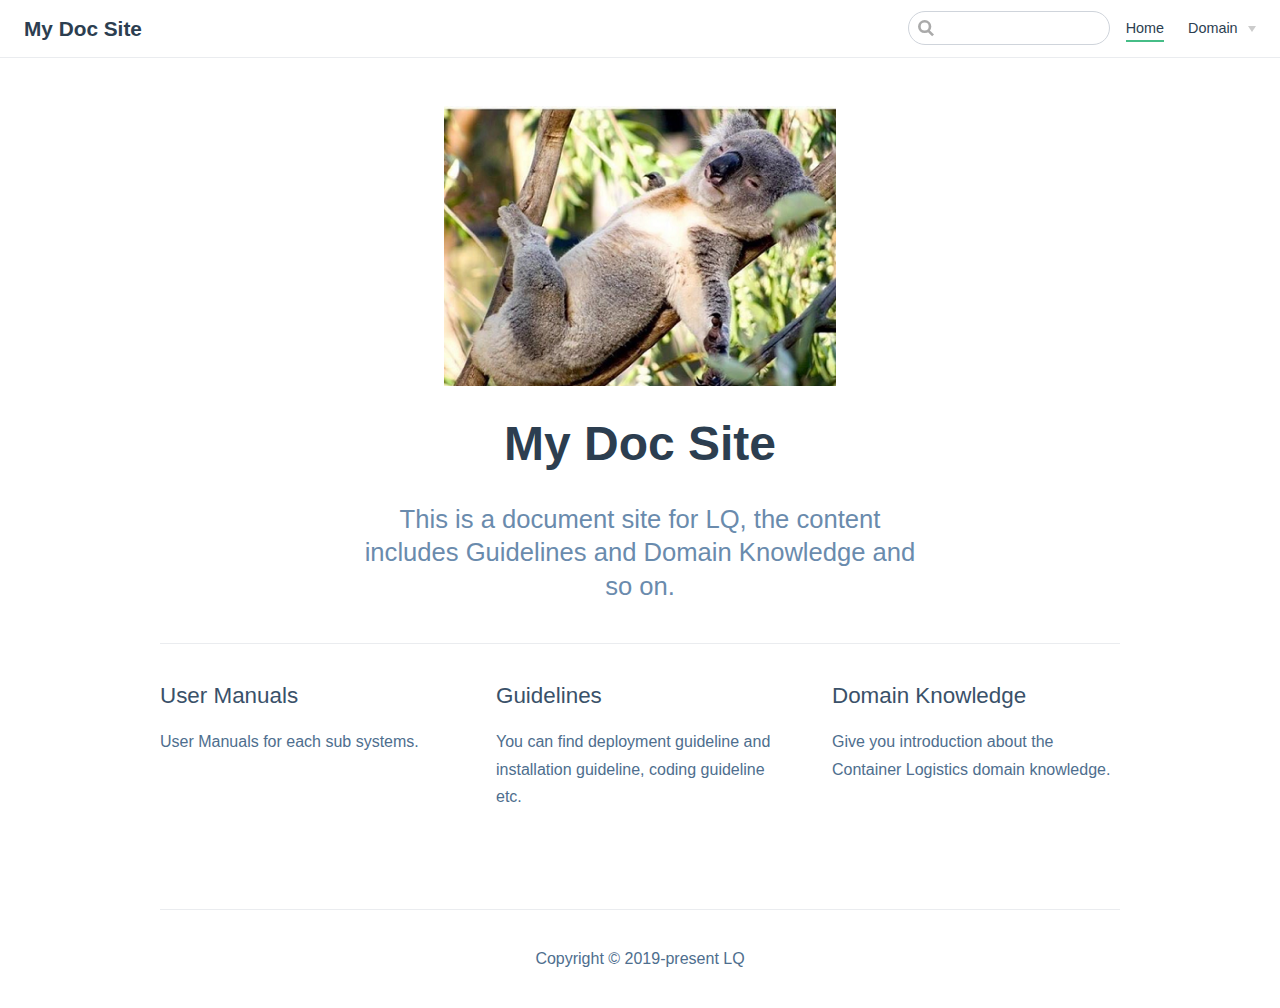
<file: index.html>
<!DOCTYPE html>
<html lang="en-US">
  <head>
    <meta charset="utf-8">
    <meta name="viewport" content="width=device-width,initial-scale=1">
    <title>My Doc Site</title>
    <meta name="description" content="This is a document site for LQ, the content includes Guidelines and Domain Knowledge and so on.">
    
    
    <link rel="preload" href="/assets/css/0.styles.d21b08ad.css" as="style"><link rel="preload" href="/assets/js/app.0fc9fb49.js" as="script"><link rel="preload" href="/assets/js/2.1925e82a.js" as="script"><link rel="preload" href="/assets/js/7.3374bdee.js" as="script"><link rel="prefetch" href="/assets/js/3.d5eb1053.js"><link rel="prefetch" href="/assets/js/4.e0b59745.js"><link rel="prefetch" href="/assets/js/5.3c36150b.js"><link rel="prefetch" href="/assets/js/6.ea63ecef.js"><link rel="prefetch" href="/assets/js/8.45002ef2.js">
    <link rel="stylesheet" href="/assets/css/0.styles.d21b08ad.css">
  </head>
  <body>
    <div id="app" data-server-rendered="true"><div class="theme-container no-sidebar"><header class="navbar"><div class="sidebar-button"><svg xmlns="http://www.w3.org/2000/svg" aria-hidden="true" role="img" viewBox="0 0 448 512" class="icon"><path fill="currentColor" d="M436 124H12c-6.627 0-12-5.373-12-12V80c0-6.627 5.373-12 12-12h424c6.627 0 12 5.373 12 12v32c0 6.627-5.373 12-12 12zm0 160H12c-6.627 0-12-5.373-12-12v-32c0-6.627 5.373-12 12-12h424c6.627 0 12 5.373 12 12v32c0 6.627-5.373 12-12 12zm0 160H12c-6.627 0-12-5.373-12-12v-32c0-6.627 5.373-12 12-12h424c6.627 0 12 5.373 12 12v32c0 6.627-5.373 12-12 12z"></path></svg></div> <a href="/" class="home-link router-link-exact-active router-link-active"><!----> <span class="site-name">My Doc Site</span></a> <div class="links"><div class="search-box"><input aria-label="Search" autocomplete="off" spellcheck="false" value=""> <!----></div> <nav class="nav-links can-hide"><div class="nav-item"><a href="/" class="nav-link router-link-exact-active router-link-active">Home</a></div><div class="nav-item"><div class="dropdown-wrapper"><a class="dropdown-title"><span class="title">Domain</span> <span class="arrow right"></span></a> <ul class="nav-dropdown" style="display:none;"><li class="dropdown-item"><!----> <a href="/Domain/Vessel Planning.html" class="nav-link">Vessel Planning</a></li><li class="dropdown-item"><!----> <a href="/Domain/Yard Planning.html" class="nav-link">Yard Planning</a></li></ul></div></div> <!----></nav></div></header> <div class="sidebar-mask"></div> <aside class="sidebar"><nav class="nav-links"><div class="nav-item"><a href="/" class="nav-link router-link-exact-active router-link-active">Home</a></div><div class="nav-item"><div class="dropdown-wrapper"><a class="dropdown-title"><span class="title">Domain</span> <span class="arrow right"></span></a> <ul class="nav-dropdown" style="display:none;"><li class="dropdown-item"><!----> <a href="/Domain/Vessel Planning.html" class="nav-link">Vessel Planning</a></li><li class="dropdown-item"><!----> <a href="/Domain/Yard Planning.html" class="nav-link">Yard Planning</a></li></ul></div></div> <!----></nav>  <!----> </aside> <main aria-labelledby="main-title" class="home"><header class="hero"><img src="/img/lq.png" alt="hero"> <h1 id="main-title">My Doc Site</h1> <p class="description">
      This is a document site for LQ, the content includes Guidelines and Domain Knowledge and so on.
    </p> <!----></header> <div class="features"><div class="feature"><h2>User Manuals</h2> <p>User Manuals for each sub systems.</p></div><div class="feature"><h2>Guidelines</h2> <p>You can find deployment guideline and installation guideline, coding guideline etc.</p></div><div class="feature"><h2>Domain Knowledge</h2> <p>Give you introduction about the Container Logistics domain knowledge.</p></div></div> <div class="content default"></div> <div class="footer">
    Copyright © 2019-present LQ
  </div></main></div><div class="global-ui"></div></div>
    <script src="/assets/js/app.0fc9fb49.js" defer></script><script src="/assets/js/2.1925e82a.js" defer></script><script src="/assets/js/7.3374bdee.js" defer></script>
  </body>
</html>
</file>
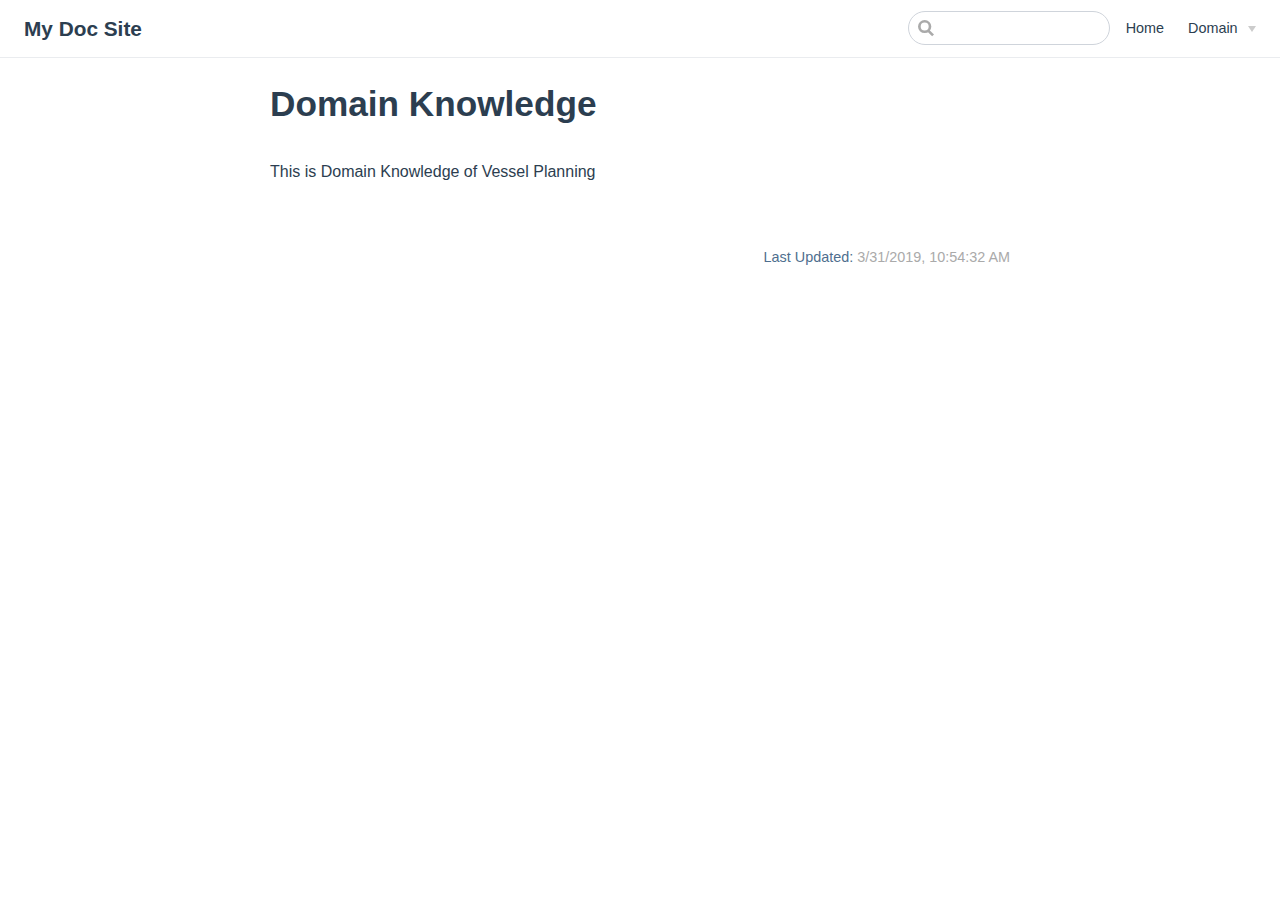
<file: Domain/Vessel Planning.html>
<!DOCTYPE html>
<html lang="en-US">
  <head>
    <meta charset="utf-8">
    <meta name="viewport" content="width=device-width,initial-scale=1">
    <title>Domain Knowledge | My Doc Site</title>
    <meta name="description" content="This is a document site for LQ, the content includes Guidelines and Domain Knowledge and so on.">
    
    
    <link rel="preload" href="/assets/css/0.styles.d21b08ad.css" as="style"><link rel="preload" href="/assets/js/app.0fc9fb49.js" as="script"><link rel="preload" href="/assets/js/2.1925e82a.js" as="script"><link rel="preload" href="/assets/js/5.3c36150b.js" as="script"><link rel="prefetch" href="/assets/js/3.d5eb1053.js"><link rel="prefetch" href="/assets/js/4.e0b59745.js"><link rel="prefetch" href="/assets/js/6.ea63ecef.js"><link rel="prefetch" href="/assets/js/7.3374bdee.js"><link rel="prefetch" href="/assets/js/8.45002ef2.js">
    <link rel="stylesheet" href="/assets/css/0.styles.d21b08ad.css">
  </head>
  <body>
    <div id="app" data-server-rendered="true"><div class="theme-container no-sidebar"><header class="navbar"><div class="sidebar-button"><svg xmlns="http://www.w3.org/2000/svg" aria-hidden="true" role="img" viewBox="0 0 448 512" class="icon"><path fill="currentColor" d="M436 124H12c-6.627 0-12-5.373-12-12V80c0-6.627 5.373-12 12-12h424c6.627 0 12 5.373 12 12v32c0 6.627-5.373 12-12 12zm0 160H12c-6.627 0-12-5.373-12-12v-32c0-6.627 5.373-12 12-12h424c6.627 0 12 5.373 12 12v32c0 6.627-5.373 12-12 12zm0 160H12c-6.627 0-12-5.373-12-12v-32c0-6.627 5.373-12 12-12h424c6.627 0 12 5.373 12 12v32c0 6.627-5.373 12-12 12z"></path></svg></div> <a href="/" class="home-link router-link-active"><!----> <span class="site-name">My Doc Site</span></a> <div class="links"><div class="search-box"><input aria-label="Search" autocomplete="off" spellcheck="false" value=""> <!----></div> <nav class="nav-links can-hide"><div class="nav-item"><a href="/" class="nav-link">Home</a></div><div class="nav-item"><div class="dropdown-wrapper"><a class="dropdown-title"><span class="title">Domain</span> <span class="arrow right"></span></a> <ul class="nav-dropdown" style="display:none;"><li class="dropdown-item"><!----> <a href="/Domain/Vessel Planning.html" class="nav-link">Vessel Planning</a></li><li class="dropdown-item"><!----> <a href="/Domain/Yard Planning.html" class="nav-link">Yard Planning</a></li></ul></div></div> <!----></nav></div></header> <div class="sidebar-mask"></div> <aside class="sidebar"><nav class="nav-links"><div class="nav-item"><a href="/" class="nav-link">Home</a></div><div class="nav-item"><div class="dropdown-wrapper"><a class="dropdown-title"><span class="title">Domain</span> <span class="arrow right"></span></a> <ul class="nav-dropdown" style="display:none;"><li class="dropdown-item"><!----> <a href="/Domain/Vessel Planning.html" class="nav-link">Vessel Planning</a></li><li class="dropdown-item"><!----> <a href="/Domain/Yard Planning.html" class="nav-link">Yard Planning</a></li></ul></div></div> <!----></nav>  <!----> </aside> <main class="page"> <div class="content default"><h1 id="domain-knowledge"><a href="#domain-knowledge" aria-hidden="true" class="header-anchor">#</a> Domain Knowledge</h1> <p>This is Domain Knowledge of Vessel Planning</p></div> <footer class="page-edit"><!----> <div class="last-updated"><span class="prefix">Last Updated: </span> <span class="time">3/31/2019, 10:54:32 AM</span></div></footer> <!----> </main></div><div class="global-ui"></div></div>
    <script src="/assets/js/app.0fc9fb49.js" defer></script><script src="/assets/js/2.1925e82a.js" defer></script><script src="/assets/js/5.3c36150b.js" defer></script>
  </body>
</html>
</file>
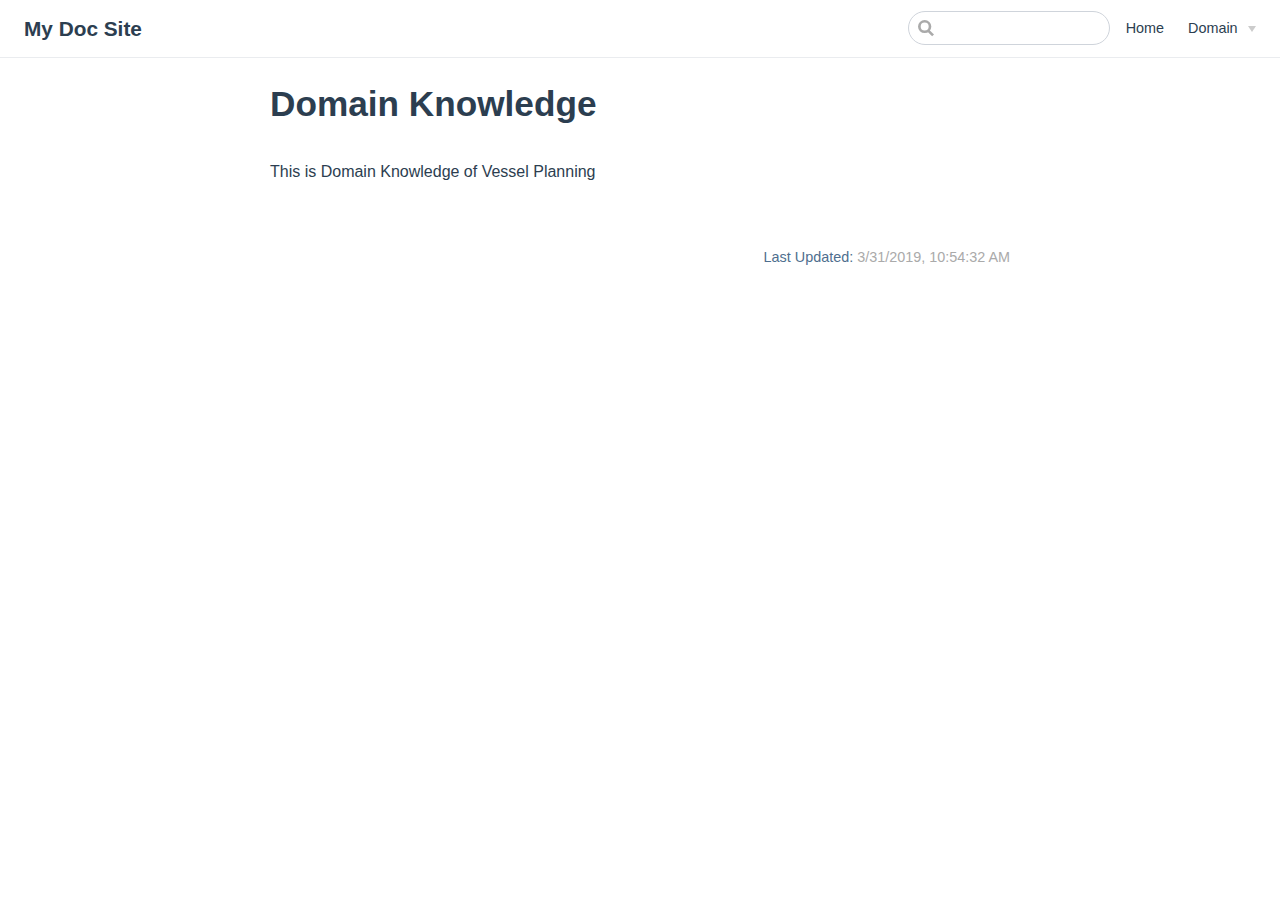
<file: Domain/Yard Planning.html>
<!DOCTYPE html>
<html lang="en-US">
  <head>
    <meta charset="utf-8">
    <meta name="viewport" content="width=device-width,initial-scale=1">
    <title>Domain Knowledge | My Doc Site</title>
    <meta name="description" content="This is a document site for LQ, the content includes Guidelines and Domain Knowledge and so on.">
    
    
    <link rel="preload" href="/assets/css/0.styles.d21b08ad.css" as="style"><link rel="preload" href="/assets/js/app.0fc9fb49.js" as="script"><link rel="preload" href="/assets/js/2.1925e82a.js" as="script"><link rel="preload" href="/assets/js/6.ea63ecef.js" as="script"><link rel="prefetch" href="/assets/js/3.d5eb1053.js"><link rel="prefetch" href="/assets/js/4.e0b59745.js"><link rel="prefetch" href="/assets/js/5.3c36150b.js"><link rel="prefetch" href="/assets/js/7.3374bdee.js"><link rel="prefetch" href="/assets/js/8.45002ef2.js">
    <link rel="stylesheet" href="/assets/css/0.styles.d21b08ad.css">
  </head>
  <body>
    <div id="app" data-server-rendered="true"><div class="theme-container no-sidebar"><header class="navbar"><div class="sidebar-button"><svg xmlns="http://www.w3.org/2000/svg" aria-hidden="true" role="img" viewBox="0 0 448 512" class="icon"><path fill="currentColor" d="M436 124H12c-6.627 0-12-5.373-12-12V80c0-6.627 5.373-12 12-12h424c6.627 0 12 5.373 12 12v32c0 6.627-5.373 12-12 12zm0 160H12c-6.627 0-12-5.373-12-12v-32c0-6.627 5.373-12 12-12h424c6.627 0 12 5.373 12 12v32c0 6.627-5.373 12-12 12zm0 160H12c-6.627 0-12-5.373-12-12v-32c0-6.627 5.373-12 12-12h424c6.627 0 12 5.373 12 12v32c0 6.627-5.373 12-12 12z"></path></svg></div> <a href="/" class="home-link router-link-active"><!----> <span class="site-name">My Doc Site</span></a> <div class="links"><div class="search-box"><input aria-label="Search" autocomplete="off" spellcheck="false" value=""> <!----></div> <nav class="nav-links can-hide"><div class="nav-item"><a href="/" class="nav-link">Home</a></div><div class="nav-item"><div class="dropdown-wrapper"><a class="dropdown-title"><span class="title">Domain</span> <span class="arrow right"></span></a> <ul class="nav-dropdown" style="display:none;"><li class="dropdown-item"><!----> <a href="/Domain/Vessel Planning.html" class="nav-link">Vessel Planning</a></li><li class="dropdown-item"><!----> <a href="/Domain/Yard Planning.html" class="nav-link">Yard Planning</a></li></ul></div></div> <!----></nav></div></header> <div class="sidebar-mask"></div> <aside class="sidebar"><nav class="nav-links"><div class="nav-item"><a href="/" class="nav-link">Home</a></div><div class="nav-item"><div class="dropdown-wrapper"><a class="dropdown-title"><span class="title">Domain</span> <span class="arrow right"></span></a> <ul class="nav-dropdown" style="display:none;"><li class="dropdown-item"><!----> <a href="/Domain/Vessel Planning.html" class="nav-link">Vessel Planning</a></li><li class="dropdown-item"><!----> <a href="/Domain/Yard Planning.html" class="nav-link">Yard Planning</a></li></ul></div></div> <!----></nav>  <!----> </aside> <main class="page"> <div class="content default"><h1 id="domain-knowledge"><a href="#domain-knowledge" aria-hidden="true" class="header-anchor">#</a> Domain Knowledge</h1> <p>This is Domain Knowledge of Vessel Planning</p></div> <footer class="page-edit"><!----> <div class="last-updated"><span class="prefix">Last Updated: </span> <span class="time">3/31/2019, 10:54:32 AM</span></div></footer> <!----> </main></div><div class="global-ui"></div></div>
    <script src="/assets/js/app.0fc9fb49.js" defer></script><script src="/assets/js/2.1925e82a.js" defer></script><script src="/assets/js/6.ea63ecef.js" defer></script>
  </body>
</html>
</file>
<file: assets/css/0.styles.d21b08ad.css>
#nprogress{pointer-events:none}#nprogress .bar{background:#3eaf7c;position:fixed;z-index:1031;top:0;left:0;width:100%;height:2px}#nprogress .peg{display:block;position:absolute;right:0;width:100px;height:100%;box-shadow:0 0 10px #3eaf7c,0 0 5px #3eaf7c;opacity:1;transform:rotate(3deg) translateY(-4px)}#nprogress .spinner{display:block;position:fixed;z-index:1031;top:15px;right:15px}#nprogress .spinner-icon{width:18px;height:18px;box-sizing:border-box;border:2px solid transparent;border-top-color:#3eaf7c;border-left-color:#3eaf7c;border-radius:50%;animation:nprogress-spinner .4s linear infinite}.nprogress-custom-parent{overflow:hidden;position:relative}.nprogress-custom-parent #nprogress .bar,.nprogress-custom-parent #nprogress .spinner{position:absolute}@keyframes nprogress-spinner{0%{transform:rotate(0deg)}to{transform:rotate(1turn)}}.icon.outbound{color:#aaa;display:inline-block;vertical-align:middle;position:relative;top:-1px}.home{padding:3.6rem 2rem 0;max-width:960px;margin:0 auto;display:block}.home .hero{text-align:center}.home .hero img{max-width:100%;max-height:280px;display:block;margin:3rem auto 1.5rem}.home .hero h1{font-size:3rem}.home .hero .action,.home .hero .description,.home .hero h1{margin:1.8rem auto}.home .hero .description{max-width:35rem;font-size:1.6rem;line-height:1.3;color:#6a8bad}.home .hero .action-button{display:inline-block;font-size:1.2rem;color:#fff;background-color:#3eaf7c;padding:.8rem 1.6rem;border-radius:4px;transition:background-color .1s ease;box-sizing:border-box;border-bottom:1px solid #389d70}.home .hero .action-button:hover{background-color:#4abf8a}.home .features{border-top:1px solid #eaecef;padding:1.2rem 0;margin-top:2.5rem;display:flex;flex-wrap:wrap;align-items:flex-start;align-content:stretch;justify-content:space-between}.home .feature{flex-grow:1;flex-basis:30%;max-width:30%}.home .feature h2{font-size:1.4rem;font-weight:500;border-bottom:none;padding-bottom:0;color:#3a5169}.home .feature p{color:#4e6e8e}.home .footer{padding:2.5rem;border-top:1px solid #eaecef;text-align:center;color:#4e6e8e}@media (max-width:719px){.home .features{flex-direction:column}.home .feature{max-width:100%;padding:0 2.5rem}}@media (max-width:419px){.home{padding-left:1.5rem;padding-right:1.5rem}.home .hero img{max-height:210px;margin:2rem auto 1.2rem}.home .hero h1{font-size:2rem}.home .hero .action,.home .hero .description,.home .hero h1{margin:1.2rem auto}.home .hero .description{font-size:1.2rem}.home .hero .action-button{font-size:1rem;padding:.6rem 1.2rem}.home .feature h2{font-size:1.25rem}}.search-box{display:inline-block;position:relative;margin-right:1rem}.search-box input{cursor:text;width:10rem;height:2rem;color:#4e6e8e;display:inline-block;border:1px solid #cfd4db;border-radius:2rem;font-size:.9rem;line-height:2rem;padding:0 .5rem 0 2rem;outline:none;transition:all .2s ease;background:#fff url(/assets/img/search.83621669.svg) .6rem .5rem no-repeat;background-size:1rem}.search-box input:focus{cursor:auto;border-color:#3eaf7c}.search-box .suggestions{background:#fff;width:20rem;position:absolute;top:1.5rem;border:1px solid #cfd4db;border-radius:6px;padding:.4rem;list-style-type:none}.search-box .suggestions.align-right{right:0}.search-box .suggestion{line-height:1.4;padding:.4rem .6rem;border-radius:4px;cursor:pointer}.search-box .suggestion a{white-space:normal;color:#5d82a6}.search-box .suggestion a .page-title{font-weight:600}.search-box .suggestion a .header{font-size:.9em;margin-left:.25em}.search-box .suggestion.focused{background-color:#f3f4f5}.search-box .suggestion.focused a{color:#3eaf7c}@media (max-width:959px){.search-box input{cursor:pointer;width:0;border-color:transparent;position:relative}.search-box input:focus{cursor:text;left:0;width:10rem}}@media (-ms-high-contrast:none){.search-box input{height:2rem}}@media (max-width:959px) and (min-width:719px){.search-box .suggestions{left:0}}@media (max-width:719px){.search-box{margin-right:0}.search-box input{left:1rem}.search-box .suggestions{right:0}}@media (max-width:419px){.search-box .suggestions{width:calc(100vw - 4rem)}.search-box input:focus{width:8rem}}.sidebar-button{cursor:pointer;display:none;width:1.25rem;height:1.25rem;position:absolute;padding:.6rem;top:.6rem;left:1rem}.sidebar-button .icon{display:block;width:1.25rem;height:1.25rem}@media (max-width:719px){.sidebar-button{display:block}}.dropdown-enter,.dropdown-leave-to{height:0!important}.dropdown-wrapper{cursor:pointer}.dropdown-wrapper .dropdown-title{display:block}.dropdown-wrapper .dropdown-title:hover{border-color:transparent}.dropdown-wrapper .dropdown-title .arrow{vertical-align:middle;margin-top:-1px;margin-left:.4rem}.dropdown-wrapper .nav-dropdown .dropdown-item{color:inherit;line-height:1.7rem}.dropdown-wrapper .nav-dropdown .dropdown-item h4{margin:.45rem 0 0;border-top:1px solid #eee;padding:.45rem 1.5rem 0 1.25rem}.dropdown-wrapper .nav-dropdown .dropdown-item .dropdown-subitem-wrapper{padding:0;list-style:none}.dropdown-wrapper .nav-dropdown .dropdown-item .dropdown-subitem-wrapper .dropdown-subitem{font-size:.9em}.dropdown-wrapper .nav-dropdown .dropdown-item a{display:block;line-height:1.7rem;position:relative;border-bottom:none;font-weight:400;margin-bottom:0;padding:0 1.5rem 0 1.25rem}.dropdown-wrapper .nav-dropdown .dropdown-item a.router-link-active,.dropdown-wrapper .nav-dropdown .dropdown-item a:hover{color:#3eaf7c}.dropdown-wrapper .nav-dropdown .dropdown-item a.router-link-active:after{content:"";width:0;height:0;border-left:5px solid #3eaf7c;border-top:3px solid transparent;border-bottom:3px solid transparent;position:absolute;top:calc(50% - 2px);left:9px}.dropdown-wrapper .nav-dropdown .dropdown-item:first-child h4{margin-top:0;padding-top:0;border-top:0}@media (max-width:719px){.dropdown-wrapper.open .dropdown-title{margin-bottom:.5rem}.dropdown-wrapper .nav-dropdown{transition:height .1s ease-out;overflow:hidden}.dropdown-wrapper .nav-dropdown .dropdown-item h4{border-top:0;margin-top:0;padding-top:0}.dropdown-wrapper .nav-dropdown .dropdown-item>a,.dropdown-wrapper .nav-dropdown .dropdown-item h4{font-size:15px;line-height:2rem}.dropdown-wrapper .nav-dropdown .dropdown-item .dropdown-subitem{font-size:14px;padding-left:1rem}}@media (min-width:719px){.dropdown-wrapper{height:1.8rem}.dropdown-wrapper:hover .nav-dropdown{display:block!important}.dropdown-wrapper .dropdown-title .arrow{border-left:4px solid transparent;border-right:4px solid transparent;border-top:6px solid #ccc;border-bottom:0}.dropdown-wrapper .nav-dropdown{display:none;height:auto!important;box-sizing:border-box;max-height:calc(100vh - 2.7rem);overflow-y:auto;position:absolute;top:100%;right:0;background-color:#fff;padding:.6rem 0;border:1px solid #ddd;border-bottom-color:#ccc;text-align:left;border-radius:.25rem;white-space:nowrap;margin:0}}.nav-links{display:inline-block}.nav-links a{line-height:1.4rem;color:inherit}.nav-links a.router-link-active,.nav-links a:hover{color:#3eaf7c}.nav-links .nav-item{position:relative;display:inline-block;margin-left:1.5rem;line-height:2rem}.nav-links .nav-item:first-child{margin-left:0}.nav-links .repo-link{margin-left:1.5rem}@media (max-width:719px){.nav-links .nav-item,.nav-links .repo-link{margin-left:0}}@media (min-width:719px){.nav-links a.router-link-active,.nav-links a:hover{color:#2c3e50}.nav-item>a:not(.external).router-link-active,.nav-item>a:not(.external):hover{margin-bottom:-2px;border-bottom:2px solid #46bd87}}.navbar{padding:.7rem 1.5rem;line-height:2.2rem}.navbar a,.navbar img,.navbar span{display:inline-block}.navbar .logo{height:2.2rem;min-width:2.2rem;margin-right:.8rem;vertical-align:top}.navbar .site-name{font-size:1.3rem;font-weight:600;color:#2c3e50;position:relative}.navbar .links{padding-left:1.5rem;box-sizing:border-box;background-color:#fff;white-space:nowrap;font-size:.9rem;position:absolute;right:1.5rem;top:.7rem;display:flex}.navbar .links .search-box{flex:0 0 auto;vertical-align:top}@media (max-width:719px){.navbar{padding-left:4rem}.navbar .can-hide{display:none}.navbar .links{padding-left:1.5rem}}.page-edit,.page-nav{max-width:740px;margin:0 auto;padding:2rem 2.5rem}@media (max-width:959px){.page-edit,.page-nav{padding:2rem}}@media (max-width:419px){.page-edit,.page-nav{padding:1.5rem}}.page{padding-bottom:2rem;display:block}.page-edit{padding-top:1rem;padding-bottom:1rem;overflow:auto}.page-edit .edit-link{display:inline-block}.page-edit .edit-link a{color:#4e6e8e;margin-right:.25rem}.page-edit .last-updated{float:right;font-size:.9em}.page-edit .last-updated .prefix{font-weight:500;color:#4e6e8e}.page-edit .last-updated .time{font-weight:400;color:#aaa}.page-nav{padding-top:1rem;padding-bottom:0}.page-nav .inner{min-height:2rem;margin-top:0;border-top:1px solid #eaecef;padding-top:1rem;overflow:auto}.page-nav .next{float:right}@media (max-width:719px){.page-edit .edit-link{margin-bottom:.5rem}.page-edit .last-updated{font-size:.8em;float:none;text-align:left}}.sidebar-group .sidebar-group{padding-left:.5em}.sidebar-group:not(.collapsable) .sidebar-heading:not(.clickable){cursor:auto;color:inherit}.sidebar-group.is-sub-group{padding-left:0}.sidebar-group.is-sub-group>.sidebar-heading{font-size:.95em;line-height:1.4;font-weight:400;padding-left:2rem}.sidebar-group.is-sub-group>.sidebar-heading:not(.clickable){opacity:.5}.sidebar-group.is-sub-group>.sidebar-group-items{padding-left:1rem}.sidebar-group.is-sub-group>.sidebar-group-items>li>.sidebar-link{font-size:.95em;border-left:none}.sidebar-group.depth-2>.sidebar-heading{border-left:none}.sidebar-heading{color:#2c3e50;transition:color .15s ease;cursor:pointer;font-size:1.1em;font-weight:700;padding:.35rem 1.5rem .35rem 1.25rem;width:100%;box-sizing:border-box;margin:0;border-left:.25rem solid transparent}.sidebar-heading.open,.sidebar-heading:hover{color:inherit}.sidebar-heading .arrow{position:relative;top:-.12em;left:.5em}.sidebar-heading.clickable.active{font-weight:600;color:#3eaf7c;border-left-color:#3eaf7c}.sidebar-heading.clickable:hover{color:#3eaf7c}.sidebar-group-items{transition:height .1s ease-out;font-size:.95em;overflow:hidden}.sidebar .sidebar-sub-headers{padding-left:1rem;font-size:.95em}a.sidebar-link{font-size:1em;font-weight:400;display:inline-block;color:#2c3e50;border-left:.25rem solid transparent;padding:.35rem 1rem .35rem 1.25rem;line-height:1.4;width:100%;box-sizing:border-box}a.sidebar-link:hover{color:#3eaf7c}a.sidebar-link.active{font-weight:600;color:#3eaf7c;border-left-color:#3eaf7c}.sidebar-group a.sidebar-link{padding-left:2rem}.sidebar-sub-headers a.sidebar-link{padding-top:.25rem;padding-bottom:.25rem;border-left:none}.sidebar-sub-headers a.sidebar-link.active{font-weight:500}.sidebar ul{padding:0;margin:0;list-style-type:none}.sidebar a{display:inline-block}.sidebar .nav-links{display:none;border-bottom:1px solid #eaecef;padding:.5rem 0 .75rem 0}.sidebar .nav-links a{font-weight:600}.sidebar .nav-links .nav-item,.sidebar .nav-links .repo-link{display:block;line-height:1.25rem;font-size:1.1em;padding:.5rem 0 .5rem 1.5rem}.sidebar>.sidebar-links{padding:1.5rem 0}.sidebar>.sidebar-links>li>a.sidebar-link{font-size:1.1em;line-height:1.7;font-weight:700}.sidebar>.sidebar-links>li:not(:first-child){margin-top:.75rem}@media (max-width:719px){.sidebar .nav-links{display:block}.sidebar .nav-links .dropdown-wrapper .nav-dropdown .dropdown-item a.router-link-active:after{top:calc(1rem - 2px)}.sidebar>.sidebar-links{padding:1rem 0}}code[class*=language-],pre[class*=language-]{color:#ccc;background:none;font-family:Consolas,Monaco,Andale Mono,Ubuntu Mono,monospace;font-size:1em;text-align:left;white-space:pre;word-spacing:normal;word-break:normal;word-wrap:normal;line-height:1.5;-moz-tab-size:4;-o-tab-size:4;tab-size:4;-webkit-hyphens:none;-ms-hyphens:none;hyphens:none}pre[class*=language-]{padding:1em;margin:.5em 0;overflow:auto}:not(pre)>code[class*=language-],pre[class*=language-]{background:#2d2d2d}:not(pre)>code[class*=language-]{padding:.1em;border-radius:.3em;white-space:normal}.token.block-comment,.token.cdata,.token.comment,.token.doctype,.token.prolog{color:#999}.token.punctuation{color:#ccc}.token.attr-name,.token.deleted,.token.namespace,.token.tag{color:#e2777a}.token.function-name{color:#6196cc}.token.boolean,.token.function,.token.number{color:#f08d49}.token.class-name,.token.constant,.token.property,.token.symbol{color:#f8c555}.token.atrule,.token.builtin,.token.important,.token.keyword,.token.selector{color:#cc99cd}.token.attr-value,.token.char,.token.regex,.token.string,.token.variable{color:#7ec699}.token.entity,.token.operator,.token.url{color:#67cdcc}.token.bold,.token.important{font-weight:700}.token.italic{font-style:italic}.token.entity{cursor:help}.token.inserted{color:green}.content code{color:#476582;padding:.25rem .5rem;margin:0;font-size:.85em;background-color:rgba(27,31,35,.05);border-radius:3px}.content code .token.deleted{color:#ec5975}.content code .token.inserted{color:#3eaf7c}.content pre,.content pre[class*=language-]{line-height:1.4;padding:1.25rem 1.5rem;margin:.85rem 0;background-color:#282c34;border-radius:6px;overflow:auto}.content pre[class*=language-] code,.content pre code{color:#fff;padding:0;background-color:transparent;border-radius:0}div[class*=language-]{position:relative;background-color:#282c34;border-radius:6px}div[class*=language-] .highlight-lines{-webkit-user-select:none;-moz-user-select:none;-ms-user-select:none;user-select:none;padding-top:1.3rem;position:absolute;top:0;left:0;width:100%;line-height:1.4}div[class*=language-] .highlight-lines .highlighted{background-color:rgba(0,0,0,.66)}div[class*=language-] pre,div[class*=language-] pre[class*=language-]{background:transparent;position:relative;z-index:1}div[class*=language-]:before{position:absolute;z-index:3;top:.8em;right:1em;font-size:.75rem;color:hsla(0,0%,100%,.4)}div[class*=language-]:not(.line-numbers-mode) .line-numbers-wrapper{display:none}div[class*=language-].line-numbers-mode .highlight-lines .highlighted{position:relative}div[class*=language-].line-numbers-mode .highlight-lines .highlighted:before{content:" ";position:absolute;z-index:3;left:0;top:0;display:block;width:3.5rem;height:100%;background-color:rgba(0,0,0,.66)}div[class*=language-].line-numbers-mode pre{padding-left:4.5rem;vertical-align:middle}div[class*=language-].line-numbers-mode .line-numbers-wrapper{position:absolute;top:0;width:3.5rem;text-align:center;color:hsla(0,0%,100%,.3);padding:1.25rem 0;line-height:1.4}div[class*=language-].line-numbers-mode .line-numbers-wrapper .line-number,div[class*=language-].line-numbers-mode .line-numbers-wrapper br{-webkit-user-select:none;-moz-user-select:none;-ms-user-select:none;user-select:none}div[class*=language-].line-numbers-mode .line-numbers-wrapper .line-number{position:relative;z-index:4;font-size:.85em}div[class*=language-].line-numbers-mode:after{content:"";position:absolute;z-index:2;top:0;left:0;width:3.5rem;height:100%;border-radius:6px 0 0 6px;border-right:1px solid rgba(0,0,0,.66);background-color:#282c34}div[class~=language-js]:before{content:"js"}div[class~=language-ts]:before{content:"ts"}div[class~=language-html]:before{content:"html"}div[class~=language-md]:before{content:"md"}div[class~=language-vue]:before{content:"vue"}div[class~=language-css]:before{content:"css"}div[class~=language-sass]:before{content:"sass"}div[class~=language-scss]:before{content:"scss"}div[class~=language-less]:before{content:"less"}div[class~=language-stylus]:before{content:"stylus"}div[class~=language-go]:before{content:"go"}div[class~=language-java]:before{content:"java"}div[class~=language-c]:before{content:"c"}div[class~=language-sh]:before{content:"sh"}div[class~=language-yaml]:before{content:"yaml"}div[class~=language-py]:before{content:"py"}div[class~=language-docker]:before{content:"docker"}div[class~=language-dockerfile]:before{content:"dockerfile"}div[class~=language-makefile]:before{content:"makefile"}div[class~=language-javascript]:before{content:"js"}div[class~=language-typescript]:before{content:"ts"}div[class~=language-markup]:before{content:"html"}div[class~=language-markdown]:before{content:"md"}div[class~=language-json]:before{content:"json"}div[class~=language-ruby]:before{content:"rb"}div[class~=language-python]:before{content:"py"}div[class~=language-bash]:before{content:"sh"}div[class~=language-php]:before{content:"php"}.custom-block .custom-block-title{font-weight:600;margin-bottom:-.4rem}.custom-block.danger,.custom-block.tip,.custom-block.warning{padding:.1rem 1.5rem;border-left-width:.5rem;border-left-style:solid;margin:1rem 0}.custom-block.tip{background-color:#f3f5f7;border-color:#42b983}.custom-block.warning{background-color:rgba(255,229,100,.3);border-color:#e7c000;color:#6b5900}.custom-block.warning .custom-block-title{color:#b29400}.custom-block.warning a{color:#2c3e50}.custom-block.danger{background-color:#ffe6e6;border-color:#c00;color:#4d0000}.custom-block.danger .custom-block-title{color:#900}.custom-block.danger a{color:#2c3e50}.arrow{display:inline-block;width:0;height:0}.arrow.up{border-bottom:6px solid #ccc}.arrow.down,.arrow.up{border-left:4px solid transparent;border-right:4px solid transparent}.arrow.down{border-top:6px solid #ccc}.arrow.right{border-left:6px solid #ccc}.arrow.left,.arrow.right{border-top:4px solid transparent;border-bottom:4px solid transparent}.arrow.left{border-right:6px solid #ccc}.content:not(.custom){max-width:740px;margin:0 auto;padding:2rem 2.5rem}@media (max-width:959px){.content:not(.custom){padding:2rem}}@media (max-width:419px){.content:not(.custom){padding:1.5rem}}.table-of-contents .badge{vertical-align:middle}body,html{padding:0;margin:0;background-color:#fff}body{font-family:-apple-system,BlinkMacSystemFont,Segoe UI,Roboto,Oxygen,Ubuntu,Cantarell,Fira Sans,Droid Sans,Helvetica Neue,sans-serif;-webkit-font-smoothing:antialiased;-moz-osx-font-smoothing:grayscale;font-size:16px;color:#2c3e50}.page{padding-left:20rem}.navbar{z-index:20;right:0;height:3.6rem;background-color:#fff;box-sizing:border-box;border-bottom:1px solid #eaecef}.navbar,.sidebar-mask{position:fixed;top:0;left:0}.sidebar-mask{z-index:9;width:100vw;height:100vh;display:none}.sidebar{font-size:16px;background-color:#fff;width:20rem;position:fixed;z-index:10;margin:0;top:3.6rem;left:0;bottom:0;box-sizing:border-box;border-right:1px solid #eaecef;overflow-y:auto}.content:not(.custom)>:first-child{margin-top:3.6rem}.content:not(.custom) a:hover{text-decoration:underline}.content:not(.custom) p.demo{padding:1rem 1.5rem;border:1px solid #ddd;border-radius:4px}.content:not(.custom) img{max-width:100%}.content.custom{padding:0;margin:0}.content.custom img{max-width:100%}a{font-weight:500;text-decoration:none}a,p a code{color:#3eaf7c}p a code{font-weight:400}kbd{background:#eee;border:.15rem solid #ddd;border-bottom:.25rem solid #ddd;border-radius:.15rem;padding:0 .15em}blockquote{font-size:.9rem;color:#999;border-left:.5rem solid #dfe2e5;margin:.5rem 0;padding:.25rem 0 .25rem 1rem}blockquote>p{margin:0}ol,ul{padding-left:1.2em}strong{font-weight:600}h1,h2,h3,h4,h5,h6{font-weight:600;line-height:1.25}.content:not(.custom)>h1,.content:not(.custom)>h2,.content:not(.custom)>h3,.content:not(.custom)>h4,.content:not(.custom)>h5,.content:not(.custom)>h6{margin-top:-3.1rem;padding-top:4.6rem;margin-bottom:0}.content:not(.custom)>h1:first-child,.content:not(.custom)>h2:first-child,.content:not(.custom)>h3:first-child,.content:not(.custom)>h4:first-child,.content:not(.custom)>h5:first-child,.content:not(.custom)>h6:first-child{margin-top:-1.5rem;margin-bottom:1rem}.content:not(.custom)>h1:first-child+.custom-block,.content:not(.custom)>h1:first-child+p,.content:not(.custom)>h1:first-child+pre,.content:not(.custom)>h2:first-child+.custom-block,.content:not(.custom)>h2:first-child+p,.content:not(.custom)>h2:first-child+pre,.content:not(.custom)>h3:first-child+.custom-block,.content:not(.custom)>h3:first-child+p,.content:not(.custom)>h3:first-child+pre,.content:not(.custom)>h4:first-child+.custom-block,.content:not(.custom)>h4:first-child+p,.content:not(.custom)>h4:first-child+pre,.content:not(.custom)>h5:first-child+.custom-block,.content:not(.custom)>h5:first-child+p,.content:not(.custom)>h5:first-child+pre,.content:not(.custom)>h6:first-child+.custom-block,.content:not(.custom)>h6:first-child+p,.content:not(.custom)>h6:first-child+pre{margin-top:2rem}h1:hover .header-anchor,h2:hover .header-anchor,h3:hover .header-anchor,h4:hover .header-anchor,h5:hover .header-anchor,h6:hover .header-anchor{opacity:1}h1{font-size:2.2rem}h2{font-size:1.65rem;padding-bottom:.3rem;border-bottom:1px solid #eaecef}h3{font-size:1.35rem}a.header-anchor{font-size:.85em;float:left;margin-left:-.87em;padding-right:.23em;margin-top:.125em;opacity:0}a.header-anchor:hover{text-decoration:none}.line-number,code,kbd{font-family:source-code-pro,Menlo,Monaco,Consolas,Courier New,monospace}ol,p,ul{line-height:1.7}hr{border:0;border-top:1px solid #eaecef}table{border-collapse:collapse;margin:1rem 0;display:block;overflow-x:auto}tr{border-top:1px solid #dfe2e5}tr:nth-child(2n){background-color:#f6f8fa}td,th{border:1px solid #dfe2e5;padding:.6em 1em}.theme-container.sidebar-open .sidebar-mask{display:block}.theme-container.no-navbar .content:not(.custom)>h1,.theme-container.no-navbar h2,.theme-container.no-navbar h3,.theme-container.no-navbar h4,.theme-container.no-navbar h5,.theme-container.no-navbar h6{margin-top:1.5rem;padding-top:0}.theme-container.no-navbar .sidebar{top:0}@media (min-width:720px){.theme-container.no-sidebar .sidebar{display:none}.theme-container.no-sidebar .page{padding-left:0}}@media (max-width:959px){.sidebar{font-size:15px;width:16.4rem}.page{padding-left:16.4rem}}@media (max-width:719px){.sidebar{top:0;padding-top:3.6rem;transform:translateX(-100%);transition:transform .2s ease}.page{padding-left:0}.theme-container.sidebar-open .sidebar{transform:translateX(0)}.theme-container.no-navbar .sidebar{padding-top:0}}@media (max-width:419px){h1{font-size:1.9rem}.content div[class*=language-]{margin:.85rem -1.5rem;border-radius:0}}.badge[data-v-59cc199e]{display:inline-block;font-size:14px;height:18px;line-height:18px;border-radius:3px;padding:0 6px;color:#fff;margin-right:5px;background-color:#42b983}.badge.middle[data-v-59cc199e]{vertical-align:middle}.badge.top[data-v-59cc199e]{vertical-align:top}.badge.green[data-v-59cc199e],.badge.tip[data-v-59cc199e]{background-color:#42b983}.badge.error[data-v-59cc199e]{background-color:#da5961}.badge.warn[data-v-59cc199e],.badge.warning[data-v-59cc199e],.badge.yellow[data-v-59cc199e]{background-color:#e7c000}
</file>
